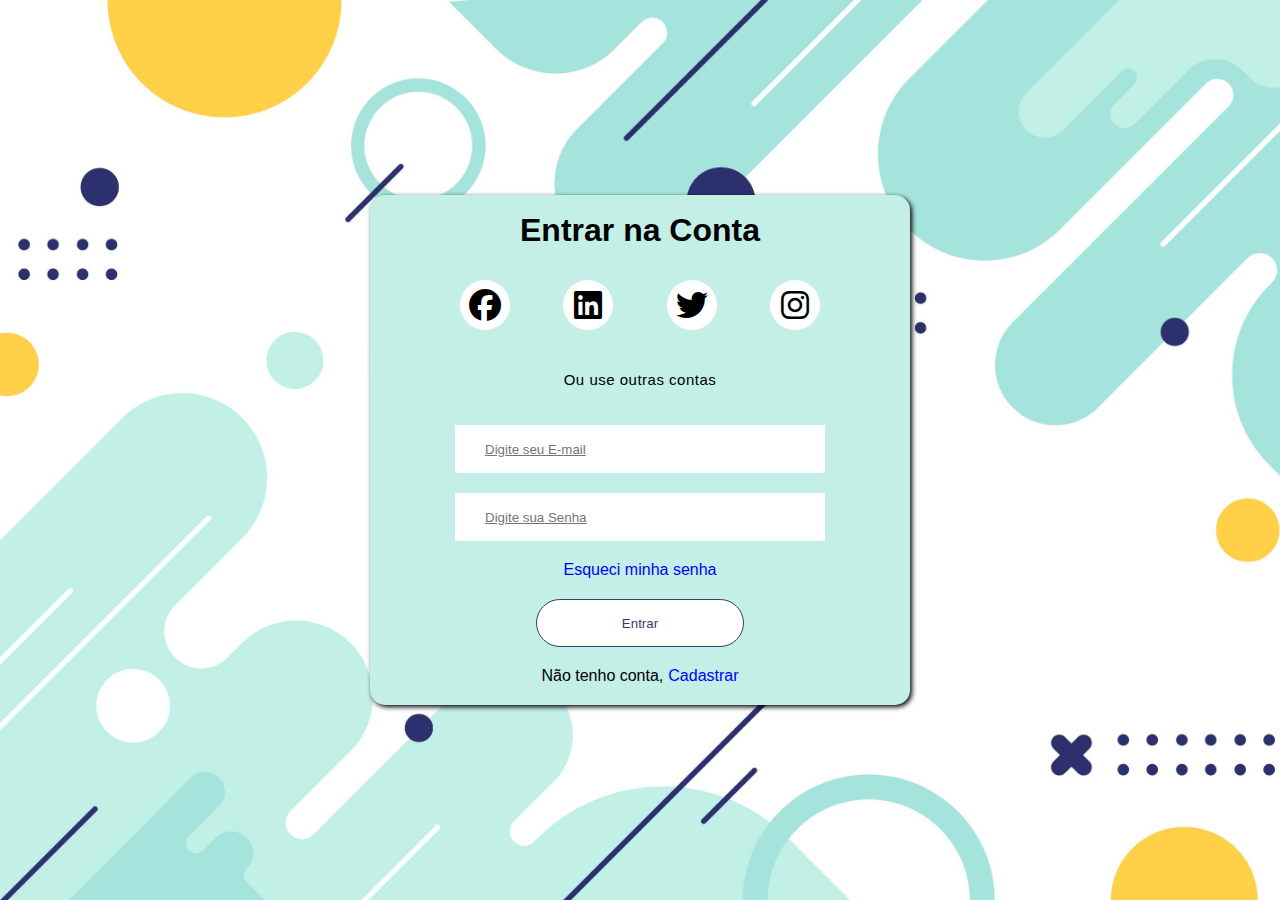
<file: index.html>
<!DOCTYPE html>
<html>
<head>
    <meta charset='utf-8'>
    <meta http-equiv='X-UA-Compatible' content='IE=edge'>
    <title>Login 02</title>
    <meta name='viewport' content='width=device-width, initial-scale=1'>
    <link rel="stylesheet" href="css/styles.css">
    <link rel="stylesheet" href="https://cdnjs.cloudflare.com/ajax/libs/font-awesome/6.4.2/css/all.css">
    <link rel="shortcut icon" href="img/user-solid.svg" />
</head>
<body>
    <!-- Caixa de login -->
    <div class="login">
        <div class="box">
            <form action="#">   
                <div class="space-elements"> 
                    <h1>Entrar na Conta</h1>
                </div> 
                <!-- Grupo de opções de login com outras contas -->
                <div class="container">
                    <a href="#" class="social"><i class="fa-brands fa-facebook"></i></a>
                    <a href="#" class="social"><i class="fa-brands fa-linkedin"></i></a>
                    <a href="#" class="social"><i class="fa-brands fa-twitter"></i></a>
                    <a href="#" class="social"><i class="fa-brands fa-instagram"></i></a>
                </div>
                <div class="space-elements">
                    <p>Ou use outras contas</p>
                </div>                
                <!-- Campos de inserção de dados -->
                <div class="space-elements">
                    <input type="email" id="e-mail" placeholder="Digite seu E-mail">
                </div>    
                <div class="space-elements">
                    <input type="password" id="password" placeholder="Digite sua Senha">
                </div>     
                <div class="space-elements">
                    <a href="#">Esqueci minha senha</a>
                </div>
                <div class="space-elements">
                    <input type="submit" value="Entrar">
                </div>
                <span class="cdt">Não tenho conta, <a href="./cadastro.html"> Cadastrar</a></span>
            </form>
        </div>
    </div>
</body>
</html>
</file>
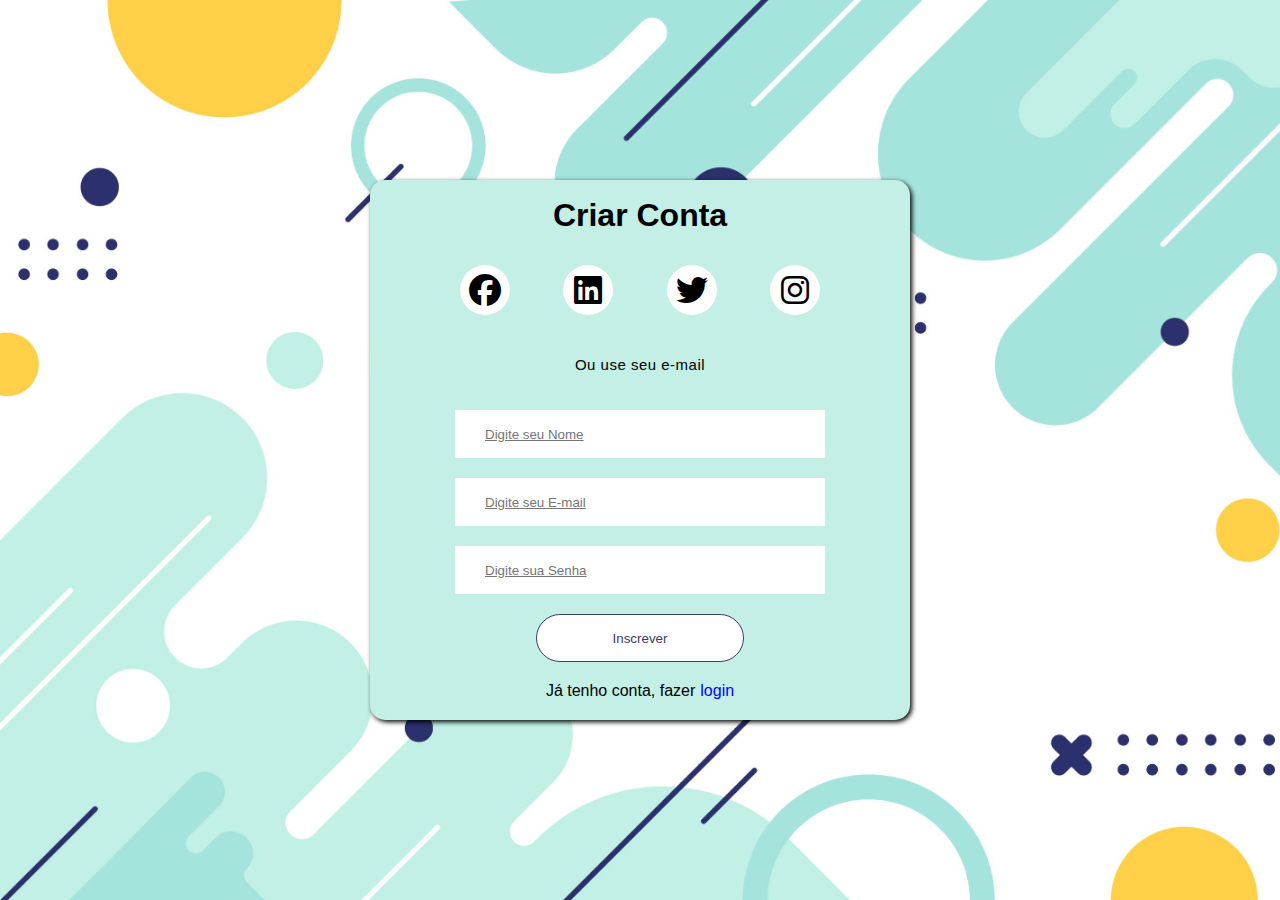
<file: cadastro.html>
<!DOCTYPE html>
<html>
<head>
    <meta charset='utf-8'>
    <meta http-equiv='X-UA-Compatible' content='IE=edge'>
    <title>Cadastro</title>
    <meta name='viewport' content='width=device-width, initial-scale=1'>
    <link rel='stylesheet' type='text/css' href='./css/styles.css'>
    <link rel="stylesheet" href="https://cdnjs.cloudflare.com/ajax/libs/font-awesome/6.4.2/css/all.css">
    <link rel="shortcut icon" href="img/user-solid.svg" />
</head>
<body>
    <!-- Caixa de login -->
    <div class="login">
        <div class="box-cad">
            <form action="#">
                <div class="space-elements">
                    <h1>Criar Conta</h1>
                </div>
                <!-- Grupo de opções de login com outras contas -->
                <div class="container">
                    <a href="#" class="social"><i class="fa-brands fa-facebook"></i></a>
                    <a href="#" class="social"><i class="fa-brands fa-linkedin"></i></a>
                    <a href="#" class="social"><i class="fa-brands fa-twitter"></i></a>
                    <a href="#" class="social"><i class="fa-brands fa-instagram"></i></a>
                </div>
                <div class="space-elements">
                    <p>Ou use seu e-mail</p>
                </div>            
                <!-- Campos de inserção de dados -->
                <div class="space-elements">
                    <input type="text" id="nome" placeholder="Digite seu Nome">
                </div>        
                <div class="space-elements">
                    <input type="email" id="e-mail" placeholder="Digite seu E-mail">
                </div>    
                <div class="space-elements">
                    <input type="password" id="password" placeholder="Digite sua Senha">
                </div>
                <div class="space-elements">
                    <input type="submit" value="Inscrever">
                </div>
                <span class="cdt">Já tenho conta, fazer <a href="./index.html"> login</a></span>
            </form>
        </div>
    </div>
</body>
</html>
</file>
<file: css/styles.css>
*{
    padding: 0;
    margin: 0;
    font-family: Verdana, Geneva, Tahoma, sans-serif;
}
body{
    background-image: url(/img/backg-1.jpg);
    background-size: cover;
}

/* Caixa de login */
/* Estilização das janelas de login e de cadastro */
.box {
    display: flex;
    flex-direction: column;
    padding-left: 150px;
    padding-right: 150px;
    padding: 75px;
    padding-bottom: 20px;
    padding-top: 50px;
    background-color: #c3efe6;
    /* Outras cores da imagem: #fdd04f ; #a6e3db ; #393e65 */
    border-radius: 15px;
    box-shadow: 2px 2px 5px ;
}
/* Especificamente na caix de login */
.login{
    display: flex;
    flex-direction: column;
    justify-content: center;
    align-items: center;
    min-height: 100vh;
}
/* Definições dos espaçamentos dos elementos dentro da caixa de login */
.space-elements{
    display: flex;
    align-items: center;
    justify-content: center;
    padding: 10px;
}
.space-elements h1{
    margin-top: -50px;
}
/* Estiliza e posiciona os ícones */
.container{
    display: flex;
    align-items: center;
    justify-content: space-between;
    padding: 15px;
}
/* Estiliza os ícones */
i{
    font-size: 2rem;
    color: black;
}
/* Estiliza e posiciona os campos ao redor dos ícones */
.social{
    display: flex;
    background-color: white;
    height: 50px;
    width: 50px;
    align-items: center;
    justify-content: center;
    color: white;
    border-radius: 30px;
}
.space-elements a{
    color: blue;
    text-decoration: none;
}
.space-elements p{
    display: flex;
    justify-content: center;
    padding: 5px 5px;
}
/* Estilização dos campos de inserção de dados */
.space-elements input[type="text"], input[type="email"], input[type="password"]{
    height: 3rem;
    width: 20rem;
    /* border-radius: 10px; */
    padding: 0 20px 0 30px;
    border: none;
    outline: none;
    cursor: pointer;
}
/* Estilizar o placeholder dos campos de inserção. */
.space-elements input[type="email"]::placeholder, input[type="password"]::placeholder, input[type="text"]::placeholder{
    text-decoration: underline;
}
.space-elements input[type="submit"]{
    border-radius: 25px;
    height: 3rem;
    width: 13rem;
    border: 1px solid #393e65;
    transition: .7s;
    background-color: white;
    color: #393e65;
    cursor: pointer;
}
/* A ação que será realizada após o mouse passar por cima do botão ":hover" */
.space-elements input[type="submit"]:hover{
    background-color: #393e65;
    color: white;
    border: none;
}
/* O botão será estilizado quando ele for clicado ":active" */
.space-elements input[type="submit"]:active{
    transform: scale(0.95);
}
span{
    display: flex;
    align-items: center;
    justify-content: center;
    padding-top: 10px;
}
span a{
    padding-left: 5px;
    text-decoration: none;
    color: black;
    transition: .5s;
    padding-bottom: -30px;
    color: blue;
}

/* Cadastro */
/* Especificamente na caixa de login */
.box-cad{
    display: flex;
    flex-direction: column;
    padding-left: 150px;
    padding-right: 150px;
    padding: 75px;
    padding-bottom: 20px;
    padding-top: 50px;
    background-color: #c3efe6;
    border-radius: 15px;
    box-shadow: 2px 2px 5px;
}
p{
    font-size: 15px;
    font-weight: 100;
    line-height: 20px;
    letter-spacing: 0.5px;
    margin: 10px 0 10px;
}
</file>
